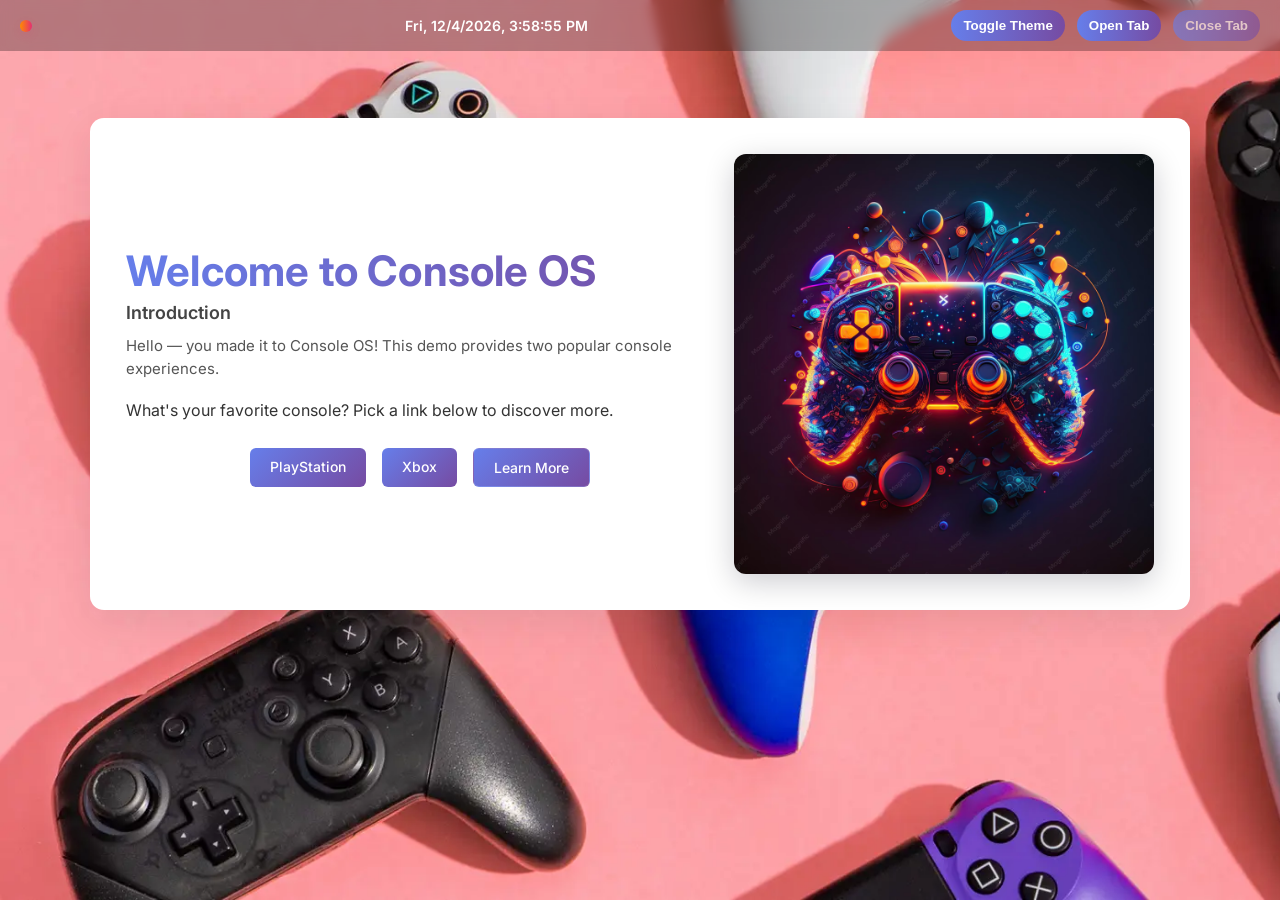
<file: index.html>
<!DOCTYPE html>
<html lang="en">
  <head>
  <meta charset="UTF-8">
  <meta name="viewport" content="width=device-width, initial-scale=1">
  <title>Console OS</title>
  <link rel="preconnect" href="https://fonts.googleapis.com">
  <link rel="preconnect" href="https://fonts.gstatic.com" crossorigin>
  <link href="https://fonts.googleapis.com/css2?family=Inter:wght@300;400;600;700&display=swap" rel="stylesheet">
  <style>
    * {
      margin: 0;
      padding: 0;
      box-sizing: border-box;
    }

    :root {
      --bg: #f6f8fb;
      --card: #ffffff;
      --muted: #6b7280;
      --accent-1: #667eea;
      --accent-2: #764ba2;
      --glass: rgba(255,255,255,0.6);
      --text: #0f172a;
      --shadow: 0 12px 40px rgba(6,24,44,0.08);
    }

    [data-theme="dark"] {
      --bg: linear-gradient(180deg,#0b1020,#081427);
      --card: rgba(10,14,24,0.7);
      --muted: #9aa6bf;
      --glass: rgba(255,255,255,0.03);
      --text: #e6eef8;
      --shadow: 0 12px 40px rgba(2,6,23,0.6);
    }

    html, body {
      height: 100%;
    }

    body {
      background: var(--bg);
      background-image: url('./cover.png');
      background-size: cover;
      background-attachment: fixed;
      min-height: 100vh;
      font-family: Inter, "Segoe UI", Roboto, "Helvetica Neue", Arial, sans-serif;
      padding-top: 70px;
      color: var(--text);
      -webkit-font-smoothing:antialiased;
      -moz-osx-font-smoothing:grayscale;
      transition: background .3s, color .3s;
    }

    .status-bar {
      position: fixed;
      top: 0;
      left: 0;
      width: 100%;
      display: flex;
      justify-content: space-between;
      align-items: center;
      padding: 10px 20px;
      backdrop-filter: blur(6px);
      background-color: rgba(0, 0, 0, 0.28);
      color: #fff;
      font-weight: 600;
      z-index: 100;
    }

    .status-bar p {
      margin: 0;
      font-size: 14px;
    }

    .status-bar::before {
      content: '';
      display: inline-block;
      width: 12px;
      height: 12px;
      border-radius: 50%;
      background: linear-gradient(90deg,#ff8a00,#e52e71);
      margin-right: 10px;
      box-shadow: 0 4px 12px rgba(229,46,113,0.18);
    }

    .box {
      max-width: 1100px;
      margin: 48px auto;
      padding: 28px;
      background: var(--card);
      border-radius: 14px;
      box-shadow: var(--shadow);
      text-align: left;
      overflow: hidden;
    }

    .box h1 {
      font-size: 34px;
      margin-bottom: 6px;
      letter-spacing: 0.2px;
      margin-top: 4px;
      font-weight: 700;
      background: linear-gradient(90deg, var(--accent-1), var(--accent-2));
      -webkit-background-clip: text;
      background-clip: text;
      -webkit-text-fill-color: transparent;
      color: transparent;
    }

    .box h2 {
      font-size: 18px;
      color: #444;
      margin-bottom: 12px;
      font-weight: 600;
    }

    .box h3 {
      font-size: 15px;
      color: #555;
      margin-bottom: 18px;
      line-height: 1.5;
      font-weight: 400;
    }

    .box p {
      color: #333;
      line-height: 1.6;
      margin-bottom: 16px;
    }

    .hero {
      display: grid;
      grid-template-columns: 1fr; 
      gap: 20px;
      align-items: center;
    }

    .hero-media {
      display:flex;
      justify-content:center;
      align-items:center;
    }

    .hero-media img {
      width: 100%;
      max-width: 420px;
      height: auto;
      display: block;
      border-radius: 12px;
      box-shadow: 0 8px 30px rgba(2,6,23,0.2);
    }

    @media(min-width:880px){
      .hero{ grid-template-columns: 1fr 420px; }
      .box { padding: 36px; }
      .box h1 { font-size: 42px; }
    }

    .links-section {
      display: flex;
      gap: 16px;
      margin-top: 24px;
      flex-wrap: wrap;
      justify-content: center;
    }

    .links-section a {
      padding: 10px 20px;
      background: linear-gradient(135deg, #667eea 0%, #764ba2 100%);
      color: white;
      text-decoration: none;
      border-radius: 6px;
      font-size: 14px;
      font-weight: 500;
      transition: transform 0.2s, box-shadow 0.2s;
    }

    .links-section a:hover {
      transform: translateY(-2px);
      box-shadow: 0 4px 12px rgba(102, 126, 234, 0.4);
    }

    .btn-ghost {
      background: transparent;
      border: 1px solid rgba(255,255,255,0.12);
      color: white;
      padding: 8px 12px;
      border-radius: 8px;
      cursor: pointer;
    }

    .toggle {
      background: linear-gradient(90deg,var(--accent-1),var(--accent-2));
      border: none;
      padding: 8px 12px;
      border-radius: 999px;
      color: white;
      cursor: pointer;
      font-weight:600;
      display:inline-flex;
      gap:8px;
      align-items:center;
    }
  </style>
</head>
<body>
  <div class="status-bar">
    <p id="user-time"></p>
    <div>
      <button id="theme-toggle" class="toggle">Toggle Theme</button>
      <button id="open-tab" class="toggle" style="margin-left:8px;">Open Tab</button>
      <button id="close-tab" class="toggle" style="margin-left:8px;opacity:0.6;" disabled>Close Tab</button>
    </div>
  </div>

  <div class="box">
    <div class="hero">
      <div>
        <h1>Welcome to Console OS</h1>
        <h2>Introduction</h2>
        <h3>Hello — you made it to Console OS! This demo provides two popular console experiences.</h3>
        <p>What's your favorite console? Pick a link below to discover more.</p>

        <div class="links-section">
          <a href="https://direct.playstation.com/en-us/hardware/ps5" target="_blank" rel="noopener">PlayStation</a>
          <a href="https://www.xbox.com/en-US/" target="_blank" rel="noopener">Xbox</a>
          <a href="#" class="btn-ghost" id="learn-more">Learn More</a>
        </div>
      </div>

      <div class="hero-media">
        <img src="./BG2.png" alt="Game controller" />
      </div>
    </div>
  </div>

  <script>
    function updateUserTime() {
      const now = new Date();
      const formatted = now.toLocaleString([], {
        weekday: 'short',
        year: 'numeric',
        month: 'numeric',
        day: 'numeric',
        hour: 'numeric',
        minute: '2-digit',
        second: '2-digit',
      });
      document.getElementById('user-time').textContent = formatted;
    }

    updateUserTime();
    setInterval(updateUserTime, 1000);
    // Theme toggle
    const themeToggle = document.getElementById('theme-toggle');
    const stored = localStorage.getItem('theme');
    if(stored === 'dark') document.documentElement.setAttribute('data-theme','dark');

    themeToggle.addEventListener('click', ()=>{
      const isDark = document.documentElement.getAttribute('data-theme') === 'dark';
      if(isDark){
        document.documentElement.removeAttribute('data-theme');
        localStorage.setItem('theme','light');
      } else {
        document.documentElement.setAttribute('data-theme','dark');
        localStorage.setItem('theme','dark');
      }
    });

    // Open / Close tab feature
    let openedTab = null;
    const openBtn = document.getElementById('open-tab');
    const closeBtn = document.getElementById('close-tab');

    function updateTabButtons(){
      const isOpen = openedTab && !openedTab.closed;
      closeBtn.disabled = !isOpen;
      closeBtn.style.opacity = isOpen ? '1' : '0.6';
    }

    openBtn.addEventListener('click', ()=>{
      try{
        if(openedTab && !openedTab.closed){
          openedTab.focus();
          return;
        }
        openedTab = window.open('about:blank','ConsoleOSDemo');
        if(openedTab){
          openedTab.document.title = 'Console OS - Demo Tab';
          openedTab.document.body.style.fontFamily = 'Inter, Arial, sans-serif';
          openedTab.document.body.style.display = 'flex';
          openedTab.document.body.style.alignItems = 'center';
          openedTab.document.body.style.justifyContent = 'center';
          openedTab.document.body.style.height = '100vh';
          openedTab.document.body.innerHTML = `<div style="text-align:center;"><h1 style="font-weight:700;color:#333">Console OS Demo Tab</h1><p style="color:#555">This tab was opened by the main page. Close it using the Close Tab button.</p></div>`;
        } else {
          alert('Popup blocked. Allow popups for this site to use the open tab feature.');
        }
      }catch(e){
        console.error('Open tab failed',e);
      }
      updateTabButtons();
    });

    closeBtn.addEventListener('click', ()=>{
      try{
        if(openedTab && !openedTab.closed){
          openedTab.close();
        }
        openedTab = null;
      }catch(e){
        console.error('Close tab failed',e);
      }
      updateTabButtons();
    });

    // Periodically check if the tab was closed manually
    setInterval(()=>{
      if(openedTab && openedTab.closed){
        openedTab = null;
        updateTabButtons();
      }
    },1000);

    // Small interaction
    document.getElementById('learn-more').addEventListener('click', (e)=>{
      e.preventDefault();
      alert('Console OS — a small demo. Replace this with your project links.');
    });
  </script>
</body>
</html>
</file>
